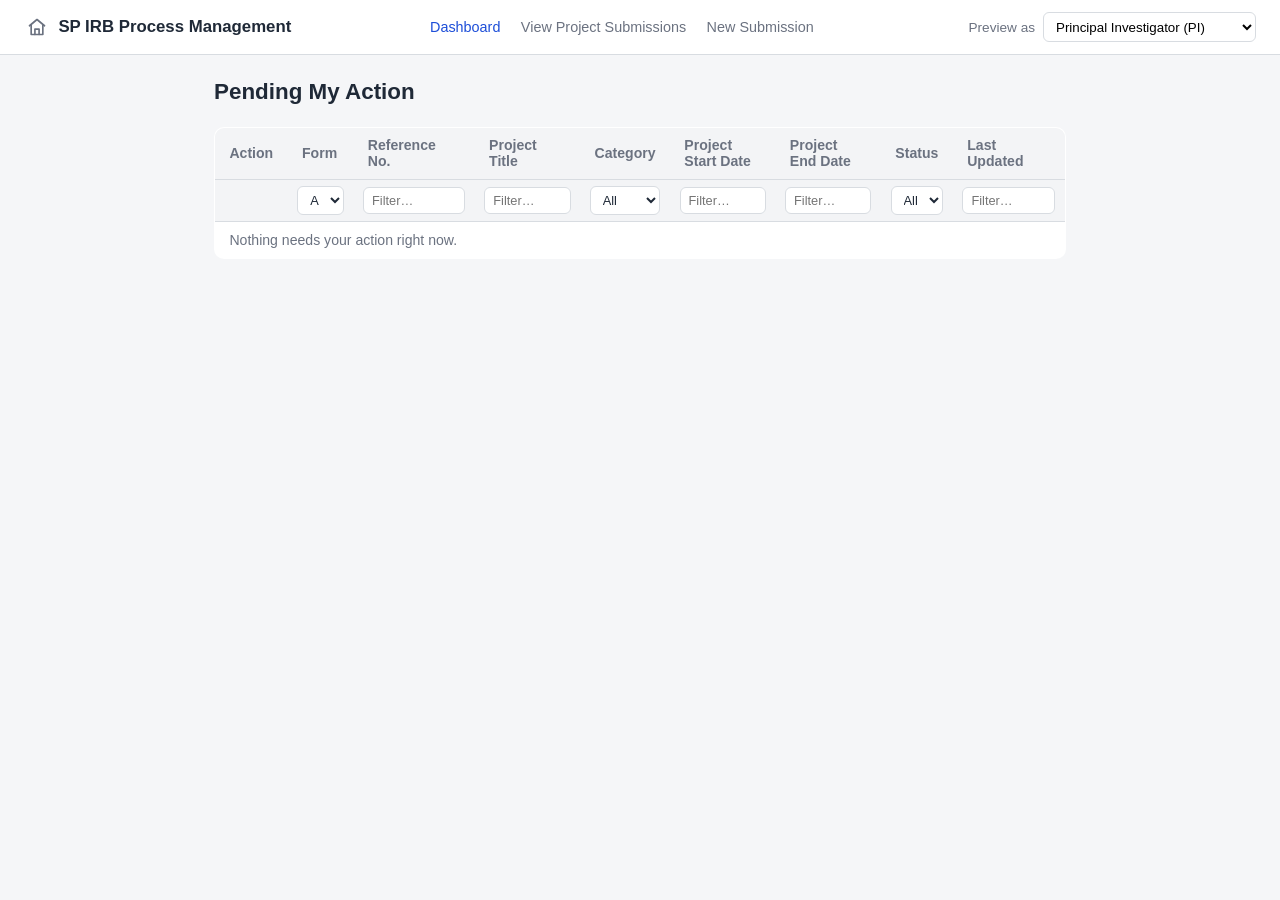
<file: index.html>
<!doctype html>
<html lang="en">
<head>
  <meta charset="UTF-8" />
  <meta name="viewport" content="width=device-width, initial-scale=1.0" />
  <title>SP IRB Process Management</title>
  <link rel="stylesheet" href="css/styles.css" />
</head>
<body>
  <div id="app-header"></div>

  <main class="page">
    <div id="status-banner" class="status-banner" hidden></div>

    <div class="page-header">
      <h1>Pending My Action</h1>
    </div>

    <table class="submissions-table">
      <thead>
        <tr>
          <th>Action</th>
          <th>Form</th>
          <th>Reference No.</th>
          <th>Project Title</th>
          <th>Category</th>
          <th>Project Start Date</th>
          <th>Project End Date</th>
          <th>Status</th>
          <th>Last Updated</th>
        </tr>
      </thead>
      <tbody id="pending-action-body"></tbody>
    </table>
  </main>

  <script src="js/error-guard.js"></script>
  <script src="js/roles.js"></script>
  <script src="js/email.js"></script>
  <script src="js/storage.js"></script>
  <script src="js/status.js"></script>
  <script src="js/header.js"></script>
  <script src="js/form-utils.js"></script>
  <script src="js/table-filters.js"></script>
  <script src="js/dashboard.js"></script>
</body>
</html>
</file>
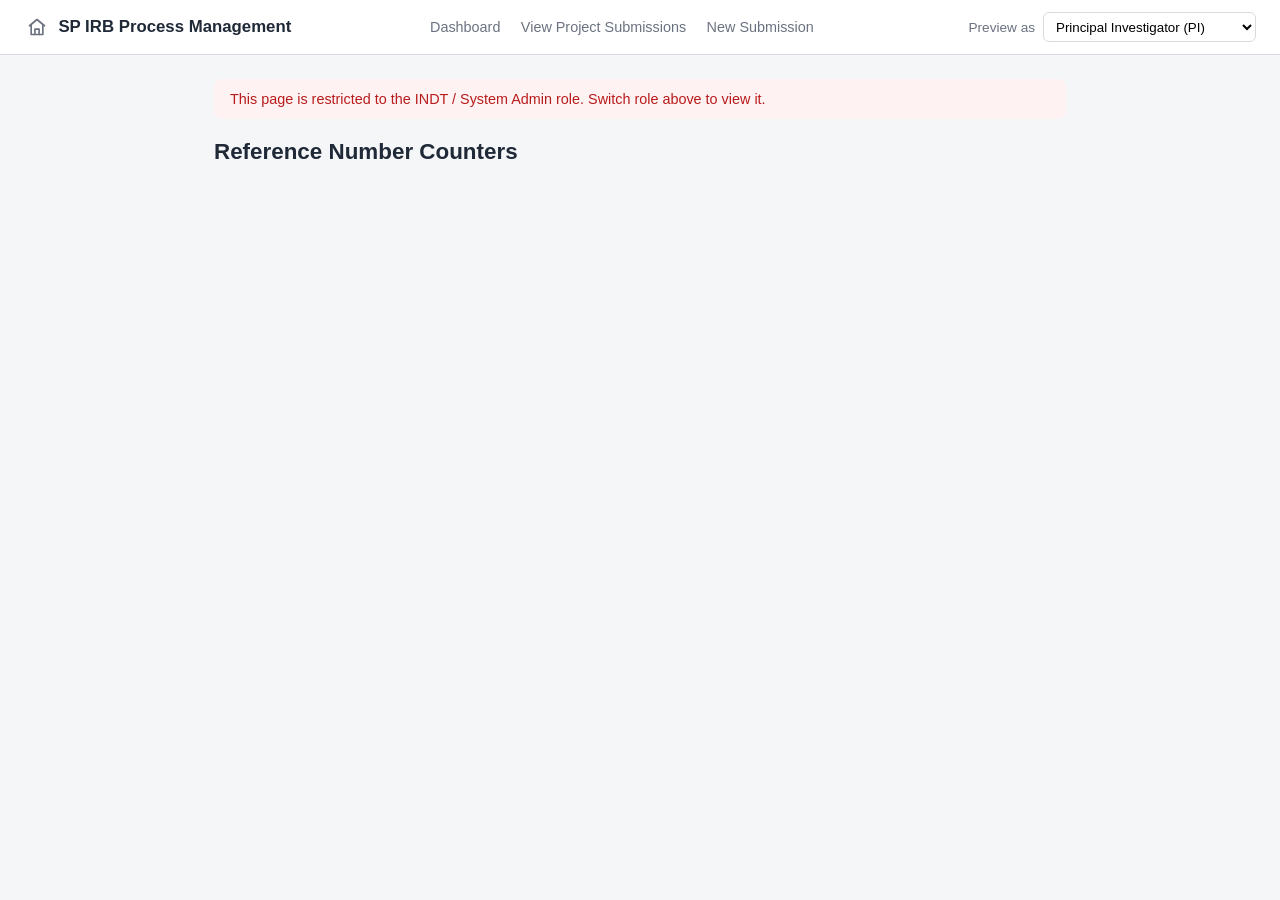
<file: admin.html>
<!doctype html>
<html lang="en">
<head>
  <meta charset="UTF-8" />
  <meta name="viewport" content="width=device-width, initial-scale=1.0" />
  <title>Admin – SP IRB Process Management</title>
  <link rel="stylesheet" href="css/styles.css" />
</head>
<body>
  <div id="app-header"></div>

  <main class="page">
    <div id="status-banner" class="status-banner" hidden></div>

    <div class="page-header">
      <h1>Reference Number Counters</h1>
    </div>

    <div id="admin-content">
      <p class="triage-hint">
        The last-assigned sequence number per form type and month/year period. Each counter increments once, on
        first Submit, and never changes afterwards -- a draft that's only ever Saved doesn't touch it.
      </p>

      <table class="submissions-table">
        <thead>
          <tr>
            <th>Form Type</th>
            <th>Period (MM-YYYY)</th>
            <th>Last Assigned</th>
            <th>Next Sequence</th>
          </tr>
        </thead>
        <tbody id="ref-counters-body"></tbody>
      </table>
    </div>
  </main>

  <script src="js/error-guard.js"></script>
  <script src="js/roles.js"></script>
  <script src="js/email.js"></script>
  <script src="js/storage.js"></script>
  <script src="js/status.js"></script>
  <script src="js/header.js"></script>
  <script src="js/form-utils.js"></script>
  <script src="js/admin.js"></script>
</body>
</html>
</file>
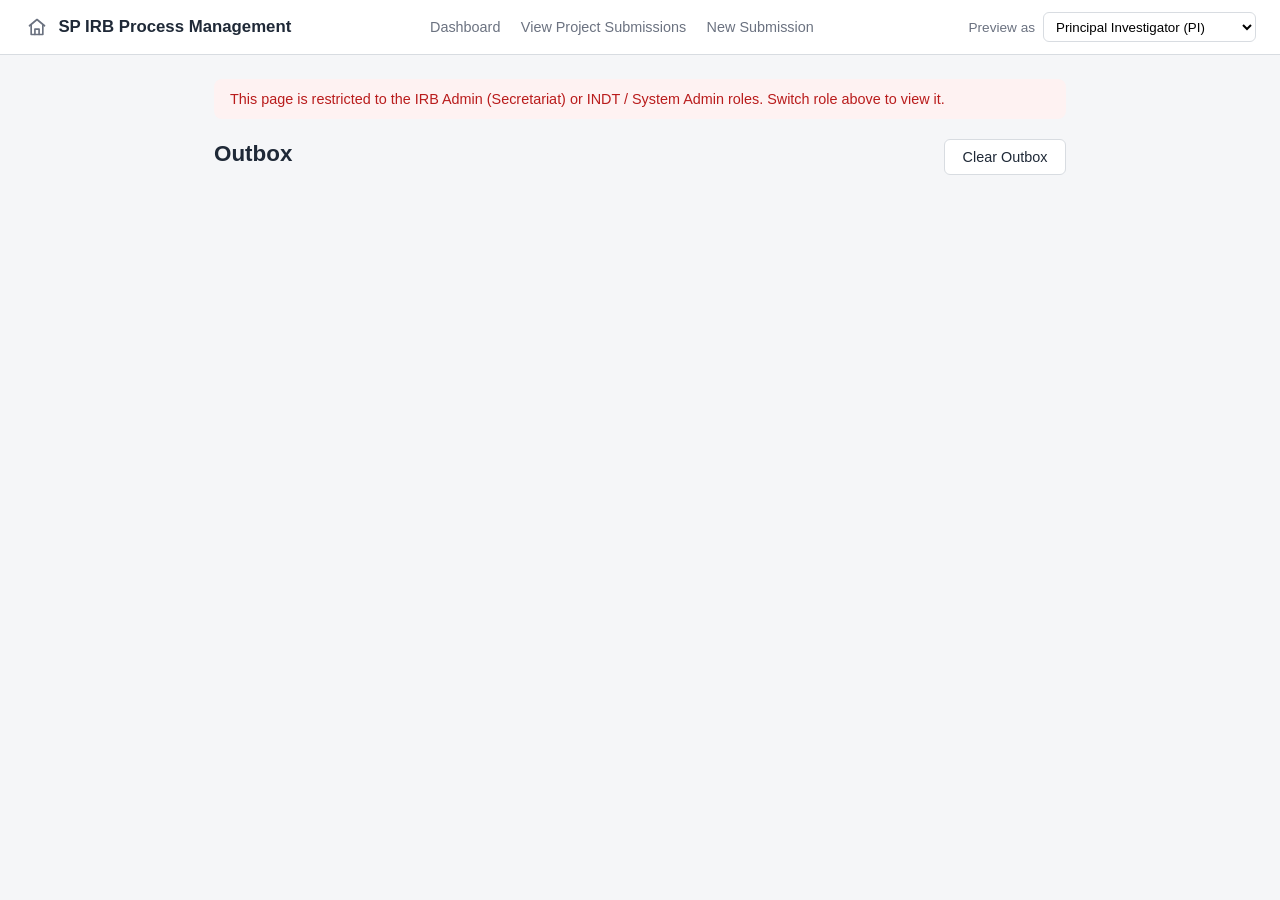
<file: outbox.html>
<!doctype html>
<html lang="en">
<head>
  <meta charset="UTF-8" />
  <meta name="viewport" content="width=device-width, initial-scale=1.0" />
  <title>Outbox – SP IRB Process Management</title>
  <link rel="stylesheet" href="css/styles.css" />
</head>
<body>
  <div id="app-header"></div>

  <main class="page">
    <div id="status-banner" class="status-banner" hidden></div>

    <div class="page-header">
      <h1>Outbox</h1>
      <button id="btn-clear-outbox" type="button" class="btn btn-secondary">Clear Outbox</button>
    </div>

    <div id="outbox-content">
      <p class="triage-hint">
        Every action that would normally notify someone (a submission, a routing decision, a review, a resubmission,
        a final outcome) sends a real email and instantly queues a copy here. Newest first.
      </p>

      <div class="outbox-filters">
        <label for="filter-role">Recipient</label>
        <select id="filter-role"><option value="all">All recipients</option></select>
        <label for="filter-record">Record</label>
        <select id="filter-record"><option value="all">All records</option></select>
        <label for="filter-action">Action</label>
        <select id="filter-action"><option value="all">All actions</option></select>
        <label for="filter-search">Search</label>
        <input id="filter-search" type="text" placeholder="Subject or body…" />
      </div>

      <div class="activity-log">
        <ul id="outbox-list"></ul>
      </div>
    </div>
  </main>

  <script src="js/error-guard.js"></script>
  <script src="js/roles.js"></script>
  <script src="js/email.js"></script>
  <script src="js/storage.js"></script>
  <script src="js/status.js"></script>
  <script src="js/header.js"></script>
  <script src="js/form-utils.js"></script>
  <script src="js/outbox.js"></script>
</body>
</html>
</file>
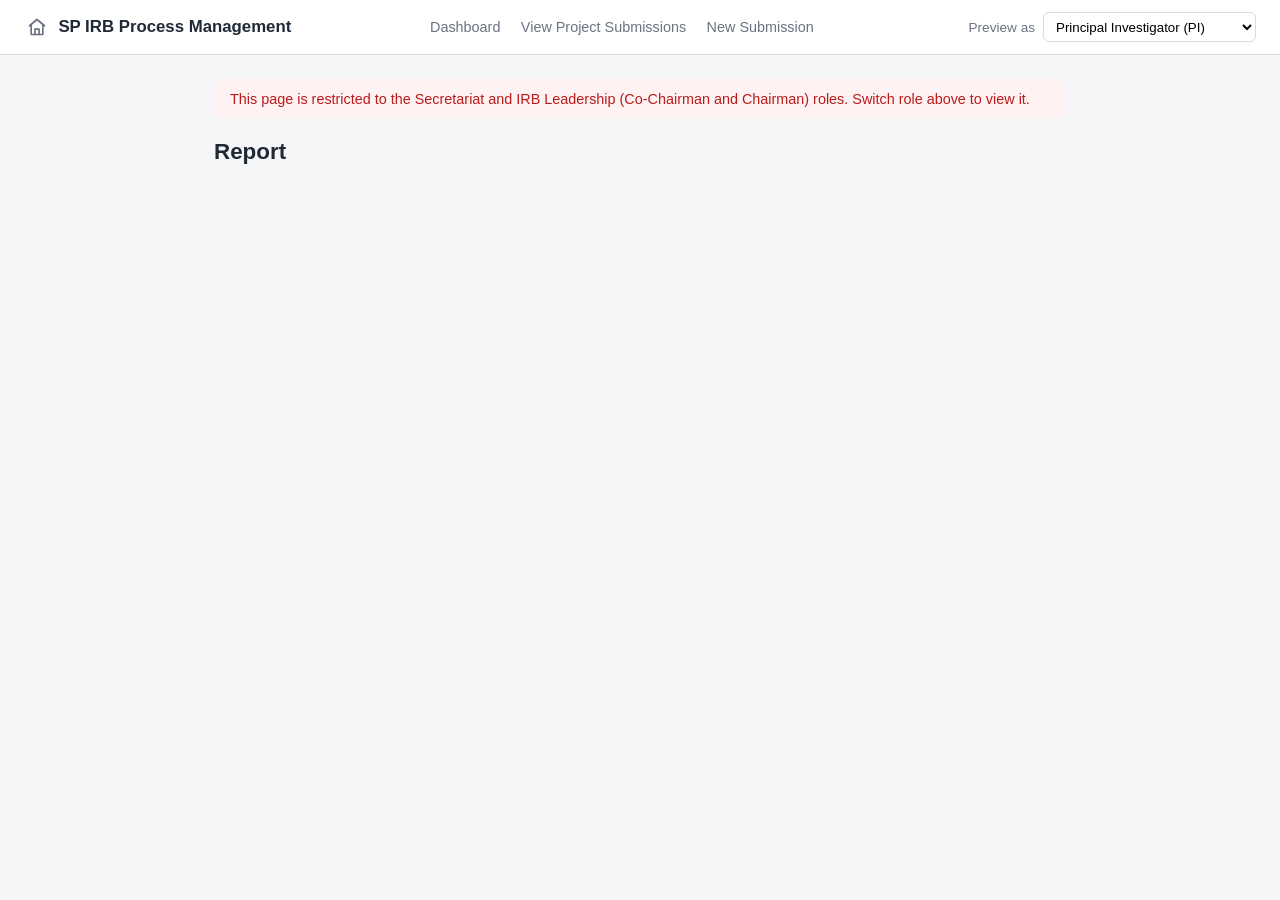
<file: report.html>
<!doctype html>
<html lang="en">
<head>
  <meta charset="UTF-8" />
  <meta name="viewport" content="width=device-width, initial-scale=1.0" />
  <title>Report – SP IRB Process Management</title>
  <link rel="stylesheet" href="css/styles.css" />
</head>
<body>
  <div id="app-header"></div>

  <main class="page">
    <div id="status-banner" class="status-banner" hidden></div>

    <div class="page-header">
      <h1>Report</h1>
    </div>

    <div id="report-content">
      <p class="triage-hint">
        An overall view of every project submitted by a PI, across IRPF, IPAF and PCDF. Drafts not yet submitted
        aren't counted here.
      </p>

      <section class="form-section">
        <h2>By Form Type</h2>
        <div id="report-form-type-stats" class="voting-tally"></div>
      </section>

      <section class="form-section">
        <h2>By Status</h2>
        <div id="report-status-stats" class="voting-tally"></div>
      </section>

      <section class="form-section">
        <h2>By Category of Research</h2>
        <div id="report-category-stats" class="voting-tally"></div>
      </section>

      <div class="page-header page-header--spaced">
        <h1>IRPF &amp; IPAF Submissions</h1>
        <div class="report-export-actions">
          <button id="btn-export-irpf-ipaf-excel" type="button" class="btn btn-secondary">Export to Excel</button>
          <button id="btn-export-irpf-ipaf-pdf" type="button" class="btn btn-secondary">Export to PDF</button>
        </div>
      </div>

      <div class="submissions-table-scroll">
        <table class="submissions-table">
          <thead>
            <tr>
              <th>Form</th>
              <th>Reference No.</th>
              <th>Principal Investigator</th>
              <th>Project Title</th>
              <th>Category</th>
              <th>Status</th>
              <th>Last Updated</th>
            </tr>
          </thead>
          <tbody id="report-irpf-ipaf-body"></tbody>
        </table>
      </div>

      <div class="page-header page-header--spaced">
        <h1>PCDF Submissions</h1>
        <div class="report-export-actions">
          <button id="btn-export-pcdf-excel" type="button" class="btn btn-secondary">Export to Excel</button>
          <button id="btn-export-pcdf-pdf" type="button" class="btn btn-secondary">Export to PDF</button>
        </div>
      </div>

      <table class="submissions-table">
        <thead>
          <tr>
            <th>Reference No.</th>
            <th>Principal Investigator</th>
            <th>Project Title</th>
            <th>Status</th>
            <th>Last Updated</th>
          </tr>
        </thead>
        <tbody id="report-pcdf-body"></tbody>
      </table>
    </div>
  </main>

  <script src="js/error-guard.js"></script>
  <script src="js/roles.js"></script>
  <script src="js/email.js"></script>
  <script src="js/storage.js"></script>
  <script src="js/status.js"></script>
  <script src="js/header.js"></script>
  <script src="js/form-utils.js"></script>
  <script src="js/table-filters.js"></script>
  <script src="js/dashboard.js"></script>
  <script src="js/vendor/xlsx.mini.min.js"></script>
  <script src="js/vendor/jspdf.umd.min.js"></script>
  <script src="js/vendor/jspdf.plugin.autotable.min.js"></script>
  <script src="js/report.js"></script>
</body>
</html>
</file>
<file: css/styles.css>
:root {
  --color-bg: #f5f6f8;
  --color-surface: #ffffff;
  --color-border: #d8dce1;
  --color-text: #1f2937;
  --color-text-muted: #6b7280;
  --color-primary: #1d4ed8;
  --color-primary-hover: #1e40af;
  --color-success-bg: #ecfdf5;
  --color-success-text: #047857;
  --color-error-bg: #fef2f2;
  --color-error-text: #b91c1c;
  --color-info-bg: #eff6ff;
  --color-info-text: #1e40af;
  --color-muted-bg: #f3f4f6;
  --color-warning-bg: #fffbeb;
  --color-warning-text: #92400e;
  --color-leadership-bg: #f5f3ff;
  --color-leadership-text: #6d28d9;
  --color-teal-bg: #f0fdfa;
  --color-teal-text: #0f766e;
}

* {
  box-sizing: border-box;
}

body {
  margin: 0;
  font-family: -apple-system, BlinkMacSystemFont, "Segoe UI", Roboto, Helvetica, Arial, sans-serif;
  background: var(--color-bg);
  color: var(--color-text);
}

.header-bar {
  display: flex;
  align-items: center;
  justify-content: space-between;
  gap: 1rem;
  padding: 0.75rem 1.5rem;
  background: var(--color-surface);
  border-bottom: 1px solid var(--color-border);
  flex-wrap: wrap;
}

.header-brand {
  display: flex;
  align-items: center;
  gap: 0.5rem;
}

.header-title {
  font-weight: 600;
  font-size: 1.05rem;
}

.header-home-link {
  display: inline-flex;
  align-items: center;
  justify-content: center;
  color: var(--color-text-muted);
  border-radius: 6px;
  padding: 0.2rem;
  line-height: 0;
}

.header-home-link:hover {
  color: var(--color-primary);
  background: var(--color-muted-bg);
}

.header-nav a {
  color: var(--color-text-muted);
  text-decoration: none;
  margin-right: 1rem;
  font-size: 0.9rem;
}

.header-nav a.active,
.header-nav a:hover {
  color: var(--color-primary);
}

.header-nav-dropdown {
  position: relative;
  display: inline-block;
  margin-right: 1rem;
}

.header-nav-dropdown > span {
  color: var(--color-text-muted);
  font-size: 0.9rem;
  cursor: default;
}

.header-nav-dropdown > span.active,
.header-nav-dropdown:hover > span,
.header-nav-dropdown:focus-within > span {
  color: var(--color-primary);
}

.header-nav-dropdown-menu {
  display: none;
  position: absolute;
  top: 100%;
  left: 0;
  min-width: 140px;
  background: var(--color-surface);
  border: 1px solid var(--color-border);
  border-radius: 6px;
  box-shadow: 0 4px 12px rgba(0, 0, 0, 0.12);
  padding: 0.35rem 0;
  z-index: 20;
}

.header-nav-dropdown:hover .header-nav-dropdown-menu,
.header-nav-dropdown:focus-within .header-nav-dropdown-menu {
  display: block;
}

.header-nav-dropdown-menu a {
  display: block;
  padding: 0.5rem 0.9rem;
  color: var(--color-text);
  text-decoration: none;
  font-size: 0.88rem;
  margin-right: 0;
  white-space: nowrap;
}

.header-nav-dropdown-menu a:hover {
  background: var(--color-muted-bg);
  color: var(--color-primary);
}

.header-role-switcher {
  display: flex;
  align-items: center;
  gap: 0.5rem;
  font-size: 0.85rem;
  color: var(--color-text-muted);
}

.header-role-switcher select {
  padding: 0.35rem 0.5rem;
  border-radius: 6px;
  border: 1px solid var(--color-border);
  background: var(--color-surface);
}

.outbox-filters {
  display: flex;
  flex-wrap: wrap;
  align-items: center;
  gap: 0.5rem 1rem;
  font-size: 0.85rem;
  color: var(--color-text-muted);
  margin-bottom: 1rem;
}

.outbox-filters select,
.outbox-filters input[type='text'] {
  padding: 0.35rem 0.5rem;
  border-radius: 6px;
  border: 1px solid var(--color-border);
  background: var(--color-surface);
  color: inherit;
  font-size: inherit;
}

.page {
  max-width: 900px;
  margin: 0 auto;
  padding: 1.5rem 1.5rem 4rem;
}

.page-header {
  display: flex;
  align-items: center;
  justify-content: space-between;
  gap: 1rem;
  margin-bottom: 1rem;
  flex-wrap: wrap;
}

.page-header h1 {
  font-size: 1.4rem;
  margin: 0 0 0.35rem;
}

.page-header--spaced {
  margin-top: 2.5rem;
}

.report-export-actions {
  display: flex;
  flex-wrap: wrap;
  gap: 0.6rem;
}

.status-badge {
  display: inline-block;
  max-width: 100%;
  padding: 0.2rem 0.6rem;
  border-radius: 999px;
  background: var(--color-muted-bg);
  color: var(--color-text-muted);
  font-size: 0.8rem;
  font-weight: 600;
  line-height: 1.3;
}

/* Color per pipeline stage (see getStatusBadgeClass in status.js) -- lets
 * every status-showing spot in the app (record pages, every table) read
 * at a glance without parsing the label text: gray for not-yet-submitted,
 * amber for waiting on one specific person, blue/purple for active
 * member/leadership review, red for bounced back, green for done, teal
 * for the one-off "needs a follow-up form" outcome. */
.status-badge--warning {
  background: var(--color-warning-bg);
  color: var(--color-warning-text);
}

.status-badge--info {
  background: var(--color-info-bg);
  color: var(--color-info-text);
}

.status-badge--leadership {
  background: var(--color-leadership-bg);
  color: var(--color-leadership-text);
}

.status-badge--error {
  background: var(--color-error-bg);
  color: var(--color-error-text);
}

.status-badge--success {
  background: var(--color-success-bg);
  color: var(--color-success-text);
}

.status-badge--teal {
  background: var(--color-teal-bg);
  color: var(--color-teal-text);
}

/* Pipeline stepper (see js/pipeline-stepper.js) -- a horizontal row of
 * stages, each a dot + label, connected by a line. Every step is an equal
 * flex share of the row; the connector before a step is a pseudo-element
 * spanning from the previous step's dot center to this one's, sitting
 * behind the dots (z-index) so it visually passes through them. */
.pipeline-stepper {
  display: flex;
  margin-bottom: 1.25rem;
}

.pipeline-step {
  position: relative;
  flex: 1;
  display: flex;
  flex-direction: column;
  align-items: center;
  text-align: center;
}

.pipeline-step:not(:first-child)::before {
  content: '';
  position: absolute;
  top: 15px;
  left: -50%;
  width: 100%;
  height: 2px;
  background: var(--color-border);
  z-index: 0;
}

.pipeline-step--complete:not(:first-child)::before,
.pipeline-step--current:not(:first-child)::before {
  background: var(--color-primary);
}

.pipeline-step-dot {
  position: relative;
  z-index: 1;
  width: 30px;
  height: 30px;
  border-radius: 50%;
  display: flex;
  align-items: center;
  justify-content: center;
  font-size: 0.75rem;
  font-weight: 700;
  background: var(--color-surface);
  border: 2px solid var(--color-border);
  color: var(--color-text-muted);
}

.pipeline-step-label {
  margin-top: 0.4rem;
  padding: 0 0.25rem;
  font-size: 0.72rem;
  color: var(--color-text-muted);
}

.pipeline-step--complete .pipeline-step-dot {
  background: var(--color-primary);
  border-color: var(--color-primary);
  color: #fff;
}

.pipeline-step--current .pipeline-step-dot {
  border-color: var(--color-primary);
  color: var(--color-primary);
  box-shadow: 0 0 0 3px var(--color-info-bg);
}

.pipeline-step--current .pipeline-step-label {
  color: var(--color-text);
  font-weight: 700;
}

.pipeline-step--returned .pipeline-step-dot {
  border-color: var(--color-error-text);
  color: var(--color-error-text);
  box-shadow: 0 0 0 3px var(--color-error-bg);
}

.pipeline-step--returned .pipeline-step-label {
  color: var(--color-error-text);
  font-weight: 700;
}

.status-banner {
  padding: 0.75rem 1rem;
  border-radius: 8px;
  margin-bottom: 1.25rem;
  font-size: 0.9rem;
}

.status-banner--info {
  background: var(--color-info-bg);
  color: var(--color-info-text);
}

.status-banner--success {
  background: var(--color-success-bg);
  color: var(--color-success-text);
}

.status-banner--error {
  background: var(--color-error-bg);
  color: var(--color-error-text);
}

.status-banner--muted {
  background: var(--color-muted-bg);
  color: var(--color-text-muted);
}

.activity-log {
  background: var(--color-surface);
  border: 1px solid var(--color-border);
  border-radius: 10px;
  padding: 1rem 1.5rem;
  margin-bottom: 1.25rem;
}

.activity-log h2 {
  font-size: 0.95rem;
  margin: 0 0 0.6rem;
  color: var(--color-text-muted);
}

/* Activity log is now a <details> element at the bottom of the form,
 * collapsed by default, so it reads as an appendix rather than competing
 * with the current status/actions at the top. */
.activity-log summary {
  font-size: 0.95rem;
  color: var(--color-text-muted);
  cursor: pointer;
  list-style: revert;
}

.activity-log[open] summary {
  margin-bottom: 0.6rem;
}

.activity-log ul {
  margin-top: 0.75rem;
}

.activity-log ul {
  list-style: none;
  margin: 0;
  padding: 0;
  display: flex;
  flex-direction: column;
  gap: 0.5rem;
}

.activity-log li {
  font-size: 0.85rem;
  border-left: 3px solid var(--color-border);
  padding: 0.15rem 0 0.15rem 0.7rem;
}

.activity-log .activity-meta {
  color: var(--color-text-muted);
  font-size: 0.78rem;
}

.activity-log .activity-note {
  margin-top: 0.15rem;
}

.voting-tally {
  display: flex;
  gap: 0.5rem;
  margin-bottom: 0.75rem;
  flex-wrap: wrap;
}

.voting-tally .tally-chip {
  padding: 0.2rem 0.6rem;
  border-radius: 999px;
  font-size: 0.78rem;
  background: var(--color-muted-bg);
  color: var(--color-text-muted);
}

.voting-tally .tally-chip--approve {
  background: var(--color-success-bg);
  color: var(--color-success-text);
}

.voting-tally .tally-chip--return {
  background: var(--color-error-bg);
  color: var(--color-error-text);
}

.vote-decision-group {
  margin: 0.4rem 0 0.9rem;
}

.triage-panel {
  background: var(--color-surface);
  border: 1px solid var(--color-primary);
  border-radius: 10px;
  padding: 1.25rem 1.5rem;
  margin-bottom: 1.25rem;
}

.triage-panel h2 {
  font-size: 1.05rem;
  margin: 0 0 0.4rem;
  color: var(--color-primary);
}

.triage-hint {
  font-size: 0.85rem;
  color: var(--color-text-muted);
  margin: 0 0 0.75rem;
}

.triage-panel label {
  font-size: 0.85rem;
  display: block;
  margin-bottom: 0.3rem;
}

.triage-panel textarea {
  width: 100%;
  padding: 0.5rem 0.6rem;
  border: 1px solid var(--color-border);
  border-radius: 6px;
  font: inherit;
}

.triage-hint-inline {
  font-weight: normal;
  color: var(--color-text-muted);
  font-size: 0.8rem;
}

.checkbox-group {
  display: flex;
  flex-wrap: wrap;
  gap: 1rem;
  margin: 0.3rem 0 0.9rem;
  font-size: 0.9rem;
}

.checkbox-group.stacked {
  flex-direction: column;
  gap: 0.4rem;
}

.section-intro {
  margin: 0 0 1rem;
  padding-left: 1.2rem;
  font-size: 0.9rem;
  color: var(--color-text-muted);
}

.section-intro li {
  margin-bottom: 0.4rem;
}

.people-list {
  display: flex;
  flex-direction: column;
  gap: 0.5rem;
  margin-bottom: 0.5rem;
}

.person-card {
  border: 1px solid var(--color-border);
  border-radius: 6px;
  padding: 0.75rem;
}

.person-field-row {
  display: flex;
  flex-direction: column;
  gap: 0.25rem;
  margin-bottom: 0.5rem;
}

.person-field-row label {
  font-size: 0.8rem;
  color: var(--color-text-muted);
}

.person-field-row input {
  width: 100%;
}

.person-card .file-remove-btn {
  margin-left: 0;
}

.btn-small {
  padding: 0.35rem 0.7rem;
  font-size: 0.82rem;
}

.checkbox-group label {
  display: flex;
  align-items: center;
  gap: 0.35rem;
  font-size: 0.9rem;
  margin-bottom: 0;
}

.triage-actions {
  display: flex;
  flex-wrap: wrap;
  gap: 0.6rem;
  margin-top: 0.9rem;
}

/* A mirrored action row (see mirrorActionRow in form-utils.js) reuses this
 * class so it inherits the same look, but that means its own `display: flex`
 * would otherwise beat the browser's default `[hidden] { display: none }` --
 * spell it out explicitly so hiding a mirror actually hides it. */
.triage-actions[hidden],
.form-actions[hidden] {
  display: none;
}

.form-container {
  background: var(--color-surface);
  border: 1px solid var(--color-border);
  border-radius: 10px;
  padding: 0.5rem 1.5rem 1.5rem;
}

.form-section {
  padding: 1.25rem 0;
  border-bottom: 1px solid var(--color-border);
}

.form-section:last-child {
  border-bottom: none;
}

.form-section h2 {
  font-size: 1.05rem;
  margin: 0 0 1rem;
  color: var(--color-primary);
}

/* Lays fields out two per row (each a self-contained label+input); a
 * textarea, file list, multi-option group or people-list still takes the
 * full row via .field-row--full. */
.field-grid {
  display: grid;
  grid-template-columns: 1fr 1fr;
  column-gap: 2rem;
}

.field-row {
  display: grid;
  grid-template-columns: minmax(140px, 1fr) minmax(0, 1.4fr);
  gap: 0.75rem;
  padding: 0.6rem 0;
  align-items: start;
}

.field-row--full {
  grid-column: 1 / -1;
}

.field-row[hidden] {
  display: none;
}

.field-row.has-error .field-control input,
.field-row.has-error .field-control textarea {
  border-color: var(--color-error-text);
}

.field-label {
  display: flex;
  align-items: flex-start;
  gap: 0.4rem;
  font-size: 0.9rem;
  padding-top: 0.4rem;
}

.info-icon {
  display: inline-flex;
  align-items: center;
  justify-content: center;
  width: 1.1rem;
  height: 1.1rem;
  border-radius: 50%;
  background: var(--color-info-bg);
  color: var(--color-info-text);
  font-size: 0.7rem;
  font-style: italic;
  cursor: help;
  flex-shrink: 0;
}

.field-control input[type="text"],
.field-control input[type="date"],
.field-control textarea {
  width: 100%;
  padding: 0.5rem 0.6rem;
  border: 1px solid var(--color-border);
  border-radius: 6px;
  font: inherit;
  background: var(--color-surface);
  color: var(--color-text);
}

.field-control input:disabled,
.field-control textarea:disabled {
  background: var(--color-muted-bg);
  color: var(--color-text-muted);
}

.field-display {
  padding: 0.5rem 0.6rem;
  background: var(--color-muted-bg);
  border-radius: 6px;
  font-size: 0.9rem;
  color: var(--color-text);
}

.radio-group {
  display: flex;
  flex-wrap: wrap;
  gap: 1rem;
}

.radio-option {
  display: flex;
  align-items: center;
  gap: 0.35rem;
  font-size: 0.9rem;
}

.category-guidance {
  margin-top: 0.75rem;
  padding: 0.75rem 0.85rem;
  background: var(--color-surface);
  border: 1px solid var(--color-border);
  border-radius: 6px;
  /* Only takes effect where the box's direct parent is itself a grid (the
     IRPF's Section 1 .field-grid, placed as its own row -- see mount() in
     irpf-form.js); a no-op everywhere else (IPAF/PCDF append it as a plain
     block sibling, already full-width; the top-of-page panel isn't a grid
     at all), so one rule covers every placement without needing a variant
     per form. */
  grid-column: 1 / -1;
}

/* At the top of the page (see renderPiCategoryGuidancePanel), it stands
 * alone as its own panel rather than sitting inside a field row -- give it
 * the same border/spacing rhythm as the panels around it (.activity-log,
 * .triage-panel) instead of the tighter fit it needs nested in the form. */
#pi-category-guidance-panel .category-guidance {
  margin-top: 0;
  margin-bottom: 1.25rem;
  border-color: var(--color-primary);
}

.category-guidance .triage-hint {
  margin-bottom: 0.6rem;
  font-weight: 600;
}

.category-guidance-note {
  font-size: 0.78rem;
  font-weight: 600;
  color: var(--color-warning-text);
  background: var(--color-warning-bg);
  border-radius: 4px;
  padding: 0.45rem 0.6rem;
  margin: 0 0 0.6rem;
}

.file-list {
  margin: 0.4rem 0 0;
  padding-left: 1.1rem;
  font-size: 0.82rem;
  color: var(--color-text-muted);
}

.file-list a {
  color: var(--color-primary);
  text-decoration: underline;
}

.file-remove-btn {
  background: none;
  border: none;
  color: var(--color-primary);
  padding: 0;
  margin-left: 0.5rem;
  font-size: 0.82rem;
  text-decoration: underline;
  cursor: pointer;
}

.field-hint {
  font-size: 0.75rem;
  color: var(--color-text-muted);
  margin-top: 0.3rem;
}

.field-error {
  font-size: 0.78rem;
  color: var(--color-error-text);
  margin-top: 0.2rem;
}

.form-actions {
  display: flex;
  gap: 0.75rem;
  margin-top: 1.5rem;
}

.btn {
  display: inline-block;
  padding: 0.55rem 1.1rem;
  border-radius: 6px;
  border: 1px solid transparent;
  font-size: 0.9rem;
  cursor: pointer;
  text-align: center;
}

/* Same issue as .triage-actions[hidden]/.form-actions[hidden] above: this
 * class's own `display` would otherwise beat the browser's default
 * `[hidden] { display: none }` on a mirrored (cloned) action button. */
.btn[hidden] {
  display: none;
}

.btn-primary {
  background: var(--color-primary);
  color: #fff;
}

.btn-primary:hover {
  background: var(--color-primary-hover);
}

.btn-secondary {
  background: var(--color-surface);
  border-color: var(--color-border);
  color: var(--color-text);
}

.btn-tertiary {
  background: transparent;
  color: var(--color-text-muted);
}

.btn-link {
  background: none;
  border: none;
  color: var(--color-primary);
  padding: 0;
  text-decoration: none;
  font-size: 0.85rem;
}

.paste-from-pair-btn {
  display: block;
  margin-top: 0.35rem;
}

/* No explicit `display` here -- a <div> is block-level by default, and
   setting one explicitly would have equal specificity to the browser's own
   `[hidden] { display: none }` rule, so cascade order (ours loads after the
   UA stylesheet) would make it win and silently defeat `.hidden = true`. */
.pair-suggestion {
  margin-top: 0.4rem;
  padding: 0.3rem 0.5rem;
  background: var(--color-info-bg);
  color: var(--color-info-text);
  border-radius: 4px;
  font-size: 0.8rem;
}

.pair-suggestion .btn-link {
  font-size: inherit;
  font-weight: 600;
}

.btn-delete {
  color: var(--color-error-text);
  margin-left: 0.75rem;
}

.submissions-table {
  width: 100%;
  border-collapse: collapse;
  background: var(--color-surface);
  border: 1px solid var(--color-border);
  border-radius: 10px;
  overflow: hidden;
}

.submissions-table th,
.submissions-table td {
  text-align: left;
  padding: 0.6rem 0.9rem;
  border-bottom: 1px solid var(--color-border);
  font-size: 0.88rem;
}

.submissions-table th {
  background: var(--color-muted-bg);
  font-weight: 600;
  color: var(--color-text-muted);
}

.submissions-table tr.needs-action {
  background: #fffbeb;
}

/* Per-column filter row (see js/table-filters.js) -- sits right under the
 * header labels, styled like a second header row so it reads as part of
 * the table chrome rather than data. */
.column-filter-row td {
  padding: 0.4rem 0.6rem;
  background: var(--color-muted-bg);
  border-bottom: 1px solid var(--color-border);
}

.column-filter-input {
  width: 100%;
  box-sizing: border-box;
  padding: 0.3rem 0.5rem;
  font-size: 0.8rem;
  border: 1px solid var(--color-border);
  border-radius: 6px;
  background: var(--color-surface);
  color: inherit;
}

/* Indents an IPAF row's reference number, since it's grouped directly under
 * its parent IRPF row rather than sorted independently. Targets the second
 * column (Reference No.) since Action is now the leftmost column. */
.submissions-table tr.child-row td:nth-child(2) {
  padding-left: 1.8rem;
  position: relative;
}

.submissions-table tr.child-row td:nth-child(2)::before {
  content: '↳';
  position: absolute;
  left: 0.7rem;
  color: var(--color-text-muted);
}

/* Shows the first 5 rows, scrolling for the rest, while keeping the header
 * fixed -- splits the table into two independently-laid-out tables (head vs
 * body) with matching column widths, since a scrolling <tbody> can't keep
 * a <thead> in a single table in view otherwise. */
.submissions-table-scroll .submissions-table {
  display: block;
}

.submissions-table-scroll thead,
.submissions-table-scroll tbody tr {
  display: table;
  width: 100%;
  table-layout: fixed;
}

.submissions-table-scroll tbody {
  display: block;
  max-height: 340px;
  overflow-y: auto;
}

.action-badge {
  margin-left: 0.5rem;
  padding: 0.1rem 0.5rem;
  border-radius: 999px;
  background: #fde68a;
  color: #92400e;
  font-size: 0.72rem;
}

.empty-state {
  text-align: center;
  color: var(--color-text-muted);
  padding: 2rem 0;
}

/* Lives inside #app-header, which is full-width (outside <main class="page">),
 * so without this it wouldn't line up with the page's own 900px/1.5rem
 * max-width+padding -- match those exactly so the top bar sits flush with
 * the form content beneath it instead of the browser edge. It's the flex
 * row itself (see mirrorActionRow in form-utils.js, which appends cloned
 * buttons here directly rather than wrapping each source row in its own
 * div), so the always-visible Close button and whichever contextual
 * panel's actions are currently active read as one row, not stacked ones. */
.top-actions {
  max-width: 900px;
  margin: 0 auto;
  padding: 0.75rem 1.5rem;
  display: flex;
  flex-wrap: wrap;
  align-items: center;
  gap: 0.6rem;
}

.top-actions:empty {
  display: none;
}

/* The one and only place any action button shows -- see mirrorActionRow in
 * form-utils.js, which clones every `.form-actions`/`.triage-actions` row
 * into the sticky bar above (`.top-actions`) and marks the original with
 * this class so it never also renders in its natural, scrolled-past
 * position further down the form. */
.action-row-relocated {
  display: none;
}

/* Keeps the nav and the current action row reachable no matter how far
 * down a long form the user has scrolled -- #app-header wraps both
 * .header-bar (nav) and .top-actions (the action row), so pinning it pins
 * them together. An opaque background is required since sticky content
 * scrolls underneath it. */
#app-header {
  position: sticky;
  top: 0;
  z-index: 30;
  background: var(--color-surface);
}

/* Pushes just this one button (e.g. "Submit to Secretariat"/"Route to
 * Secretariat") to the right edge of its action row, away from the rest --
 * `order` moves it after every default (order: 0) sibling regardless of
 * its position in the HTML, and the auto margin then claims all the
 * leftover space in front of it. */
.btn-align-right {
  order: 2;
  margin-left: auto;
}

@media (max-width: 640px) {
  .field-grid {
    grid-template-columns: 1fr;
  }

  .field-row {
    grid-template-columns: 1fr;
  }
}
</file>
